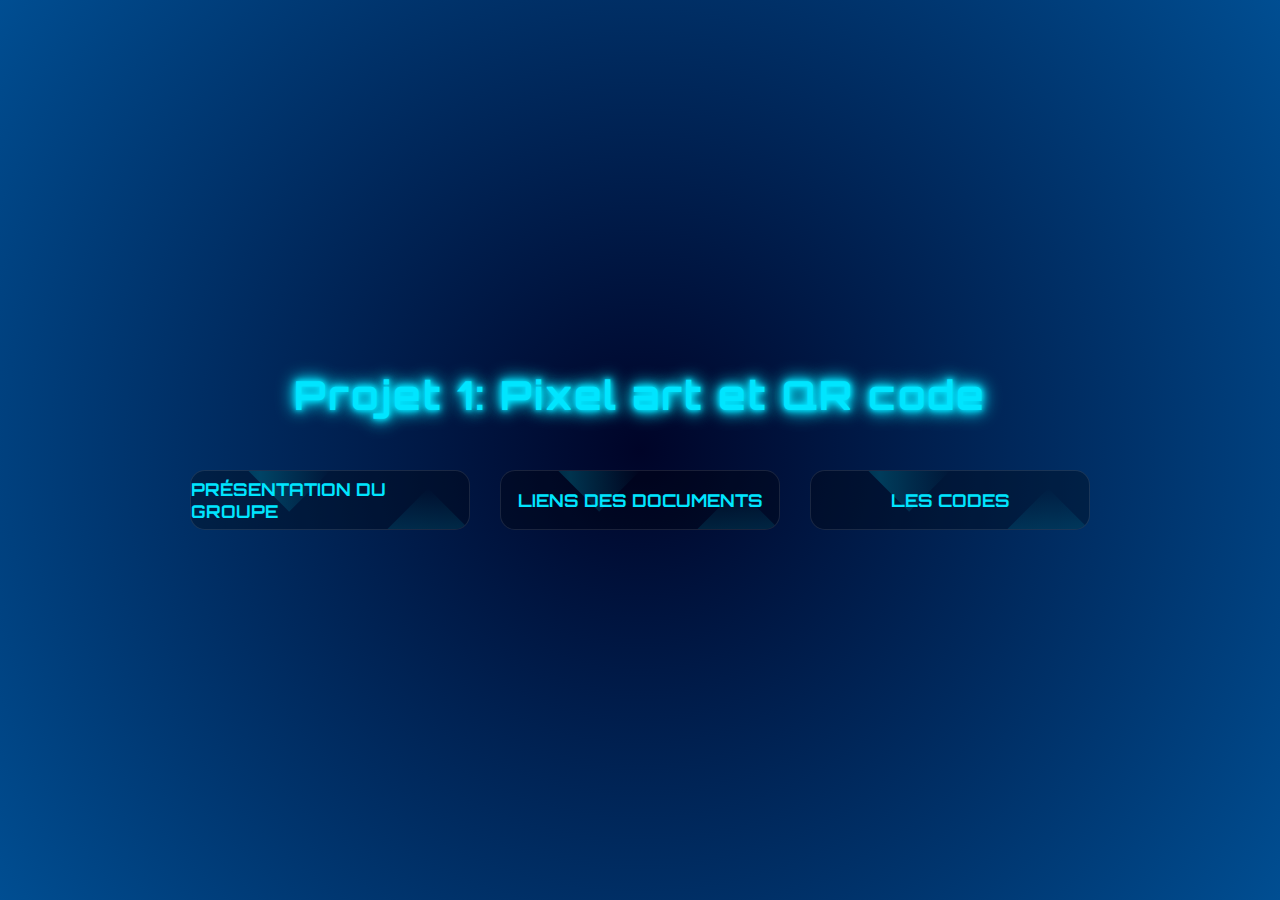
<file: index.html>
<!DOCTYPE html>
<html lang="en">
<head>
  <meta charset="UTF-8">
  <meta name="viewport" content="width=device-width, initial-scale=1.0">
  <title>Projet n^o 1: Pixel art et QR code</title>
  <link rel="stylesheet" href="style.css">
</head>
<body>
  <div class="title-container">
    <h1>Projet 1: Pixel art et QR code</h1>
  </div>
  <div class="container">
    <div class="btn"><a href="presentation.html">Présentation du groupe</a></div>
    <div class="btn"><a href="documents.html">Liens des documents</a></div>
    <div class="btn"><a href="evolution.html">Les codes</a></div>
  </div>
</body>
</html>
</file>
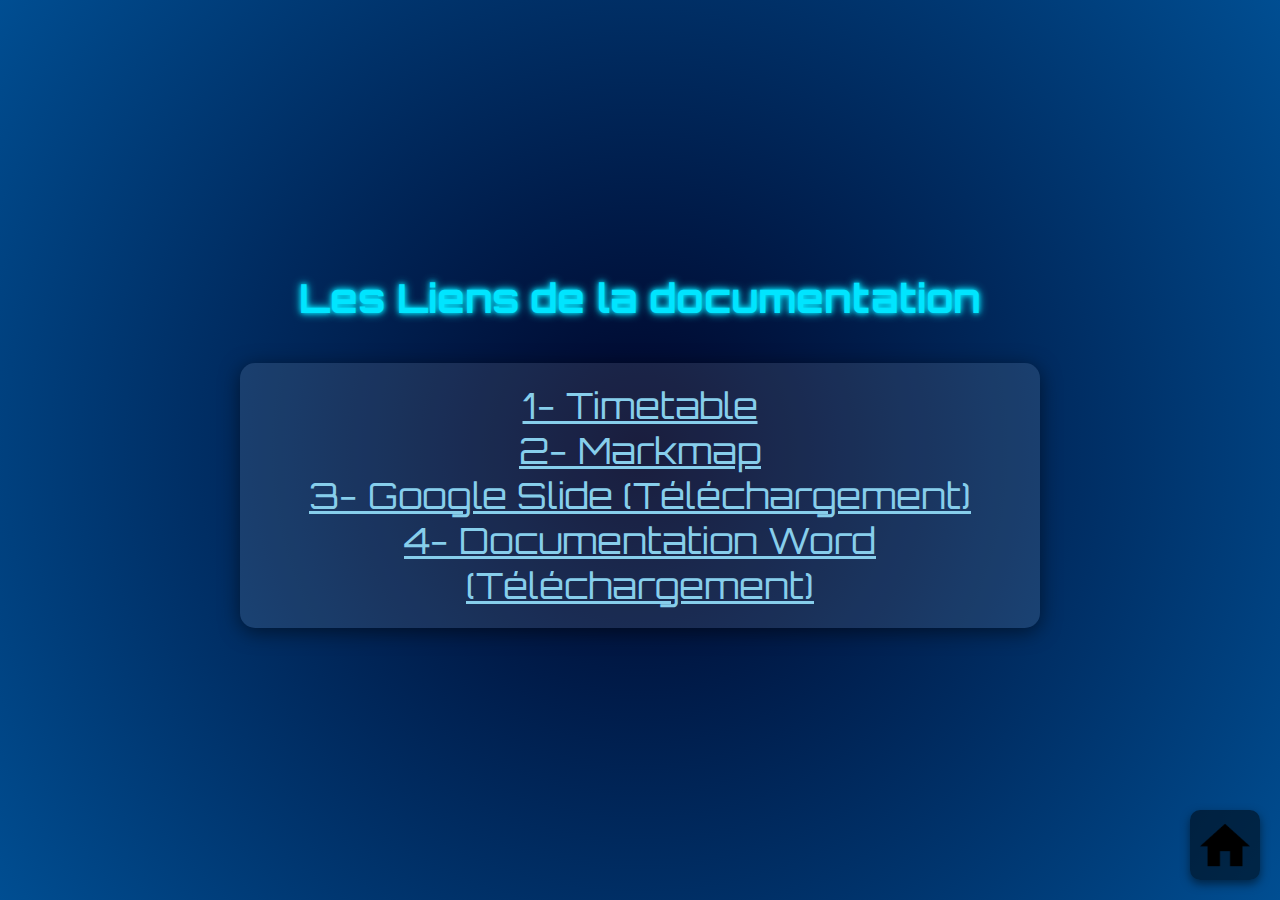
<file: documents.html>
<!DOCTYPE html>
<html lang="en">
<head>
    <meta charset="UTF-8">
    <meta name="viewport" content="width=device-width, initial-scale=1.0">
    <title>Documentations</title>
    <link rel="stylesheet" href="documents.css">
</head>
<body>
    <div class="container">
        <h1>Les Liens de la documentation</h1>
        <div class="content">
                  <div class="section">
        
        <a href="timetable copy.pdf" style="font-size: 36px; color: skyblue; text-decoration: underline;" onmouseover="this.style.color='red'" onmouseout="this.style.color='skyblue'">1- Timetable</a>

      </div>
      <div class="section">
        <a href="markmap_projet1.html" style="font-size: 36px; color: skyblue; text-decoration: underline;" onmouseover="this.style.color='red'" onmouseout="this.style.color='skyblue'">2- Markmap</a>

      </div>
      <div class="section">
        <a href="groupe alpha .pptx" style="font-size: 36px; color: skyblue; text-decoration: underline;" onmouseover="this.style.color='red'" onmouseout="this.style.color='skyblue'">3- Google Slide (Téléchargement)</a>

      </div>
      <div class="section">
        <a href="Documentation_projet1.docx" style="font-size: 36px; color: skyblue; text-decoration: underline;" onmouseover="this.style.color='red'" onmouseout="this.style.color='skyblue'">4- Documentation Word (Téléchargement)</a>



      </div>

 
        </div>
    </div>
    
    <div class="home-button">
        <a href="index.html"><img src="home.png" alt="Home"></a>
    </div>
</body>
</html>
</file>
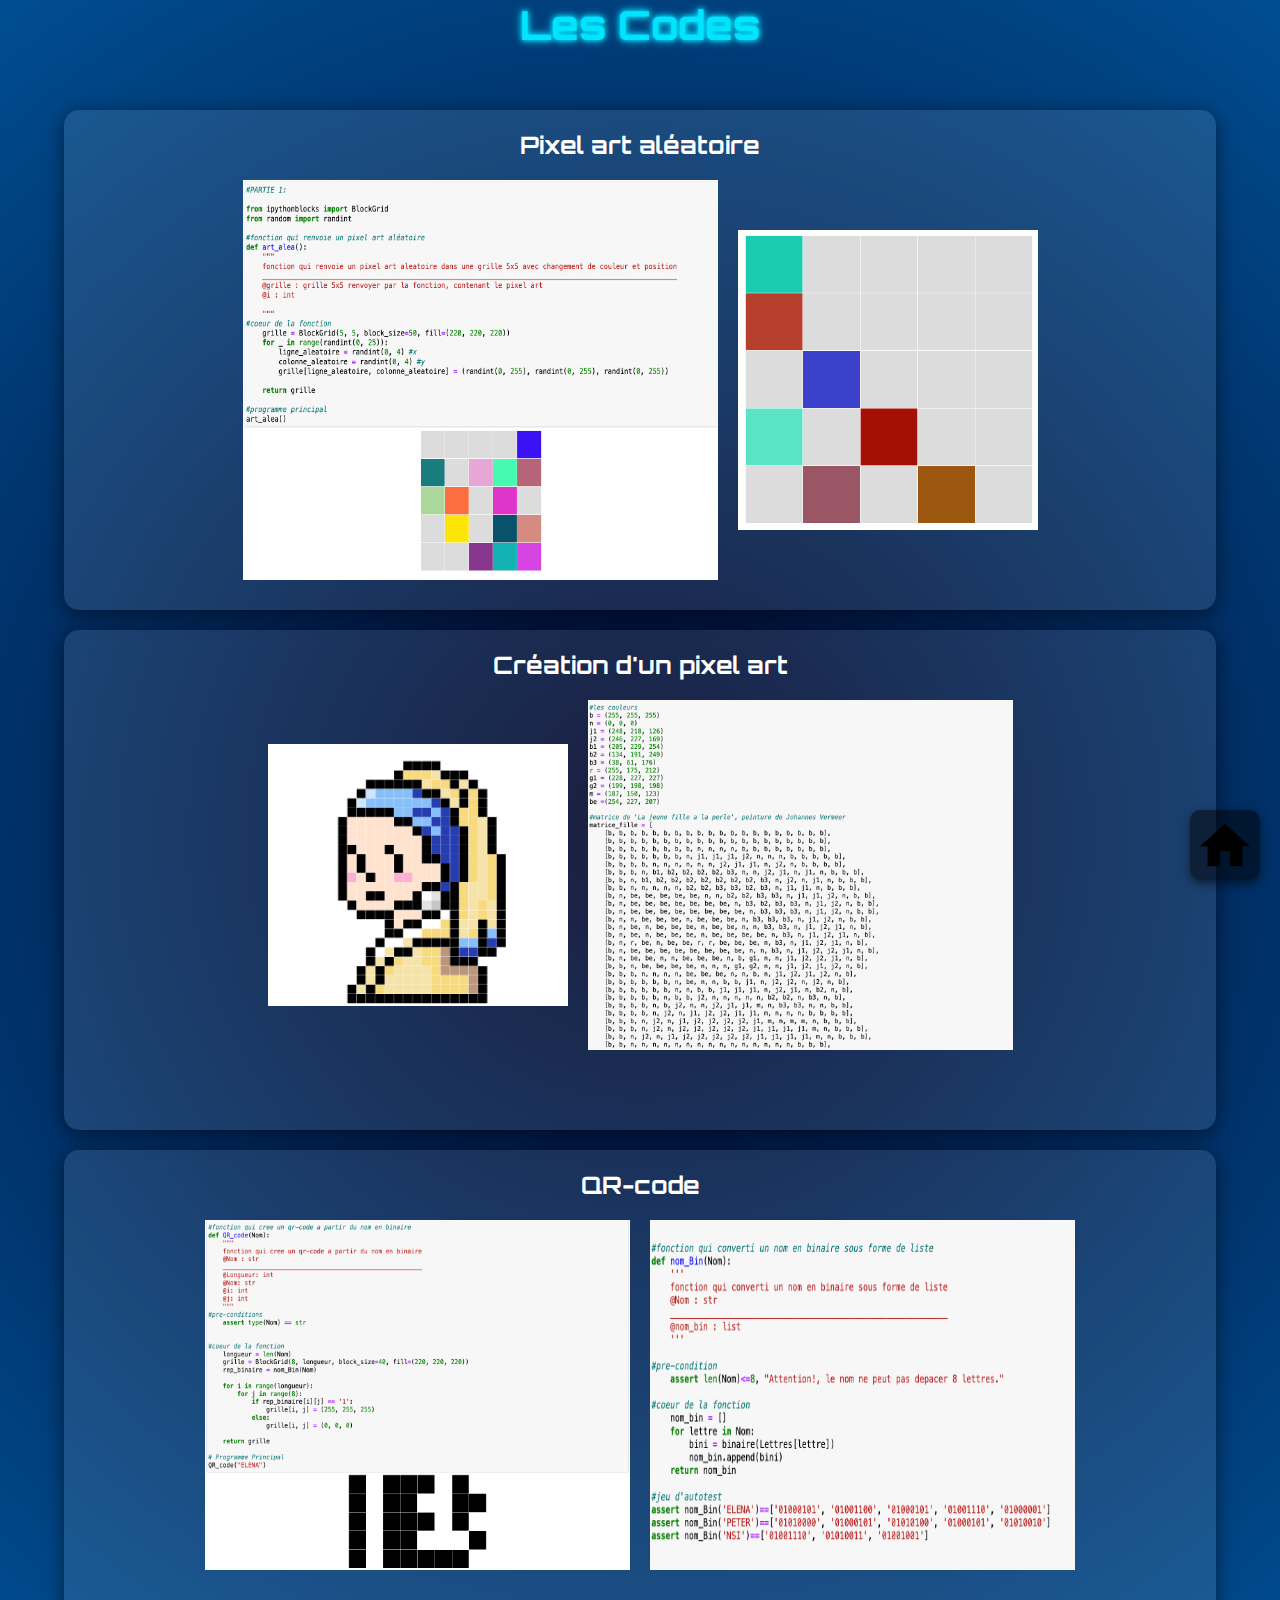
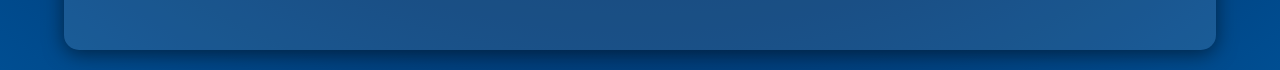
<file: evolution.html>
<!DOCTYPE html>
<html lang="en">
<head>
    <meta charset="UTF-8">
    <meta name="viewport" content="width=device-width, initial-scale=1.0">
    <title>Codes</title>
    <link rel="stylesheet" href="evolution.css">
</head>
<body>
    <div class="container">
        <h1>Les Codes</h1>
        
        <div class="box">
            <h2>Pixel art aléatoire</h2>
            <div class="content">
                <img src="alea.png" alt="Pixel Art Aléatoire" width="300" height="300">
                <img src="alea2.png" alt="Pixel Art Aléatoire 2" width="300" height="300">
            </div>
        </div>

        <div class="box">
            <h2>Création d'un pixel art</h2>
            <div class="content">
                <img src="creation1.png" alt="Création Pixel Art 1" width="300" height="300">
                <img src="creation2.png" alt="Création Pixel Art 2" width="300" height="300">
            </div>
        </div>

        <div class="box">
            <h2>QR-code</h2>
            <div class="content">
                <img src="qr1.png" alt="QR Code 1" width="300" height="300">
                <img src="qr2.png" alt="QR Code 2" width="300" height="300">
            </div>
        </div>

    </div>

    <div class="home-button">
        <a href="index.html"><img src="home.png" alt="Home"></a>
    </div>
</body>
</html>
</file>
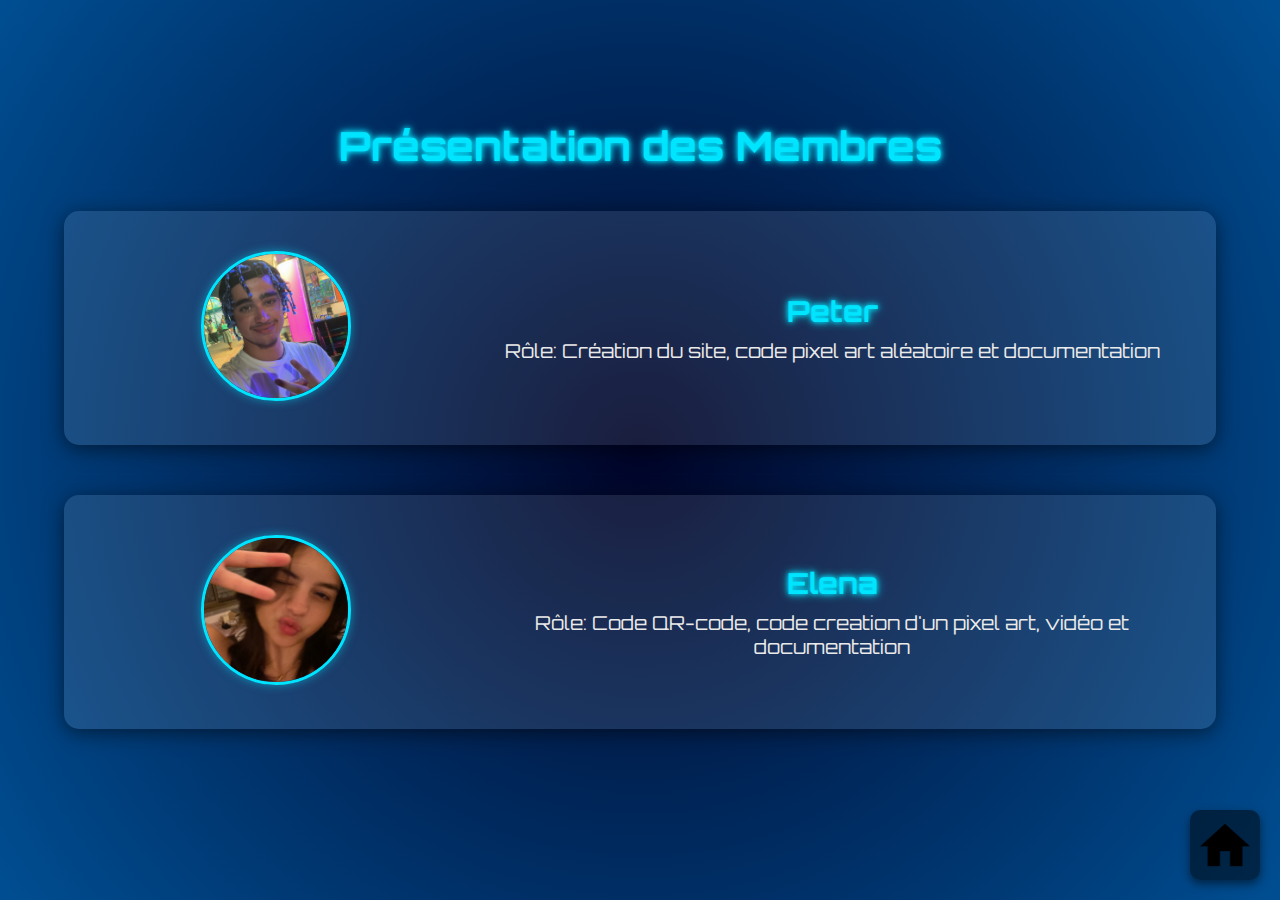
<file: presentation.html>
<!DOCTYPE html>
<html lang="en">
<head>
    <meta charset="UTF-8">
    <meta name="viewport" content="width=device-width, initial-scale=1.0">
    <title>Présentation des Membres</title>
    <link rel="stylesheet" href="presentation.css">
</head>
<body>
    <div class="container">
        <h1>Présentation des Membres</h1>
        <div class="member">
            <div class="photo">
                <img src="peter.jpeg" alt="Peter" />
            </div>
            <div class="info">
                <h2>Peter</h2>
                <p>Rôle: Création du site, code pixel art aléatoire et documentation</p>
            </div>
        </div>
        <div class="member">
            <div class="photo">
                <img src="elena.jpeg" alt="Elena" />
            </div>
            <div class="info">
                <h2>Elena</h2>
                <p>Rôle: Code QR-code, code creation d'un pixel art, vidéo et documentation</p>
            </div>
        </div>
    </div>
    <div class="home-button">
        <a href="index.html"><img src="home.png" alt="Home" /></a>
    </div>
</body>
</html>
</file>
<file: style.css>
@import url("https://fonts.googleapis.com/css2?family=Orbitron:wght@400;700&display=swap");

* {
  margin: 0;
  padding: 0;
  box-sizing: border-box;
  font-family: "Orbitron", sans-serif;
}

body {
  display: flex;
  flex-direction: column;
  justify-content: center;
  align-items: center;
  min-height: 100vh;
  background: radial-gradient(circle, #000428, #004e92);
  color: #ffffff;
  overflow: hidden;
}

.title-container {
  margin-bottom: 50px;
  text-align: center;
}

.title-container h1 {
  font-size: 2.5em;
  color: #00e5ff;
  letter-spacing: 2px;
  text-shadow: 0 0 5px #00e5ff, 0 0 10px #00e5ff, 0 0 15px #00e5ff, 0 0 20px #00e5ff;
  animation: glow 2s infinite alternate;
}

@keyframes glow {
  from {
    text-shadow: 0 0 10px #00e5ff, 0 0 20px #00e5ff, 0 0 30px #00e5ff;
  }
  to {
    text-shadow: 0 0 20px #00e5ff, 0 0 30px #00e5ff, 0 0 40px #00e5ff;
  }
}

.container {
  display: flex;
  gap: 30px;
}

.btn {
  position: relative;
  width: 280px;
  height: 60px;
  background: rgba(0, 0, 0, 0.3);
  border: 1px solid rgba(255, 255, 255, 0.1);
  border-radius: 15px;
  overflow: hidden;
  display: flex;
  justify-content: center;
  align-items: center;
  transition: 0.4s;
}

.btn a {
  text-decoration: none;
  color: #00e5ff;
  font-weight: 700;
  font-size: 1.1em;
  text-transform: uppercase;
  transition: 0.4s;
  z-index: 1;
}

.btn:hover {
  background: rgba(0, 0, 0, 0.6);
  box-shadow: 0px 0px 15px #00e5ff, 0px 0px 30px #00e5ff;
}

.btn::before, .btn::after {
  content: "";
  position: absolute;
  width: 50%;
  height: 100%;
  background: linear-gradient(45deg, transparent, rgba(0, 229, 255, 0.2), transparent);
  transition: 0.4s;
}

.btn::before {
  top: -100%;
  left: 0;
  transform: rotate(45deg);
}

.btn::after {
  bottom: -100%;
  right: 0;
  transform: rotate(-45deg);
}

.btn:hover::before {
  top: 0;
}

.btn:hover::after {
  bottom: 0;
}
</file>
<file: documents.css>
@import url("https://fonts.googleapis.com/css2?family=Orbitron:wght@400;700&display=swap");

* {
    margin: 0;
    padding: 0;
    box-sizing: border-box;
    font-family: "Orbitron", sans-serif;
}

body {
    display: flex;
    flex-direction: column;
    justify-content: center;
    align-items: center;
    min-height: 100vh;
    background: radial-gradient(circle, #000428, #004e92);
    color: #ffffff;
}

.container {
    max-width: 1200px;
    width: 90%;
    text-align: center;
}

h1 {
    margin-bottom: 40px;
    font-size: 2.5em;
    color: #00e5ff;
    text-shadow: 0 0 5px #00e5ff, 0 0 10px #00e5ff;
}

.content {
    background: rgba(255, 255, 255, 0.1);
    border-radius: 15px;
    padding: 20px;
    box-shadow: 0 4px 20px rgba(0, 0, 0, 0.5);
    margin: 0 auto;
    max-width: 800px; 
}

.content p {
    font-size: 1.2em;
    color: #eaeaea;
}


.home-button {
    position: fixed;
    bottom: 20px;
    right: 20px;
    background: rgba(0, 0, 0, 0.5);
    border-radius: 10px;
    box-shadow: 0 4px 10px rgba(0, 0, 0, 0.5);
    transition: transform 0.3s, box-shadow 0.3s; 
}

.home-button:hover {
    transform: scale(1.1); 
    box-shadow: 0 8px 20px rgba(0, 0, 0, 0.7); 
}

.home-button img {
    width: 50px; 
    height: 50px; 
    display: block;
    margin: 10px;
    transition: transform 0.3s; 
}

.home-button:hover img {
    transform: rotate(360deg); 
}
</file>
<file: evolution.css>
@import url("https://fonts.googleapis.com/css2?family=Orbitron:wght@400;700&display=swap");

* {
    margin: 0;
    padding: 0;
    box-sizing: border-box;
    font-family: "Orbitron", sans-serif;
}

body {
    display: flex;
    flex-direction: column;
    justify-content: center;
    align-items: center;
    min-height: 100vh;
    background: radial-gradient(circle, #000428, #004e92);
    color: #ffffff;

}

.container {
    max-width: 1200px;
    width: 90%;
    text-align: center;
}

h1 {
    margin-bottom: 60px; /* Increased margin to raise the title */
    font-size: 2.5em;
    color: #00e5ff;
    text-shadow: 0 0 5px #00e5ff, 0 0 10px #00e5ff;
}

.box {
    background: rgba(255, 255, 255, 0.1);
    border-radius: 15px;
    padding: 20px;
    margin: 20px 0;
    box-shadow: 0 4px 20px rgba(0, 0, 0, 0.5);
    position: relative;
    overflow: hidden; /* Ensures content overflow is hidden */
    transition: transform 0.3s, box-shadow 0.3s; /* Added transition for effects */
    height: 500px; /* Increased height for the box */
}

.box:hover {
    transform: scale(1.02); /* Slightly scale the box on hover */
    box-shadow: 0 8px 30px rgba(0, 0, 0, 0.7); /* Increased shadow on hover */
}

.container .box {
    margin-bottom: 20px; /* Adds space between each box */
}

.container .content {
    display: flex;
    justify-content: center;  /* Centers the images horizontally */
    align-items: center;
    gap: 20px;                /* Adds space between images */
    margin-top: 20px;         /* Adds space between title and images */
}

.container img {
    max-width: 100%;
    height: auto;
}

/* Specific image sizes */
.container img[src="alea.png"] {
    width: 475px;  /* Enlarges alea.png */
    height: 400px;
}

.container img[src="qr1.png"],
.container img[src="qr2.png"],
.container img[src="creation2.png"] {
    width: 425px;  /* Enlarges qr1.png, qr2.png, and creation2.png */
    height: 350px;
}


.content p {
    font-size: 1.2em;
    color: #eaeaea;
}

/* New styles for the home button */
.home-button {
    position: fixed;
    bottom: 20px;
    right: 20px;
    background: rgba(0, 0, 0, 0.5);
    border-radius: 10px;
    box-shadow: 0 4px 10px rgba(0, 0, 0, 0.5);
    transition: transform 0.3s, box-shadow 0.3s; /* Added transition for smooth effect */
}

.home-button:hover {
    transform: scale(1.1); /* Scale the button on hover */
    box-shadow: 0 8px 20px rgba(0, 0, 0, 0.7); /* Increased shadow on hover */
}

.home-button img {
    width: 50px; /* Size of the home icon */
    height: 50px; /* Size of the home icon */
    display: block;
    margin: 10px;
    transition: transform 0.3s; /* Added transition for icon animation */
}

.home-button:hover img {
    transform: rotate(360deg); /* Rotate the icon on hover */
}
</file>
<file: presentation.css>
@import url("https://fonts.googleapis.com/css2?family=Orbitron:wght@400;700&display=swap");

* {
    margin: 0;
    padding: 0;
    box-sizing: border-box;
    font-family: "Orbitron", sans-serif;
}

body {
    display: flex;
    justify-content: center;
    align-items: center;
    min-height: 100vh;
    background: radial-gradient(circle, #000428, #004e92);
    color: #ffffff;
}

.container {
    max-width: 1200px;
    width: 90%;
    text-align: center;
}

h1 {
    margin-bottom: 40px;
    font-size: 2.5em;
    color: #00e5ff;
    text-shadow: 0 0 5px #00e5ff, 0 0 10px #00e5ff;
}

.member {
    display: flex;
    align-items: center;
    justify-content: space-around;
    margin-bottom: 50px;
    background: rgba(255, 255, 255, 0.1);
    border-radius: 15px;
    box-shadow: 0 4px 20px rgba(0, 0, 0, 0.5);
    padding: 20px;
    transition: 0.3s;
}

.member:hover {
    transform: scale(1.02);
    box-shadow: 0 8px 30px rgba(0, 0, 0, 0.7);
}

.photo {
    flex: 1;
    padding: 20px;
}

.photo img {
    width: 150px; /* Taille de l'image */
    height: 150px; /* Taille de l'image */
    border-radius: 50%;
    border: 3px solid #00e5ff;
    box-shadow: 0 0 10px rgba(0, 229, 255, 0.5);
    object-fit: cover; /* Pour garder le ratio */
}

.info {
    flex: 2;
    padding: 20px;
}

.info h2 {
    margin-bottom: 10px;
    font-size: 1.8em;
    color: #00e5ff;
    text-shadow: 0 0 5px #00e5ff, 0 0 10px #00e5ff;
}

.info p {
    font-size: 1.2em;
    color: #eaeaea;
}

/* New styles for the home button */
.home-button {
    position: fixed;
    bottom: 20px;
    right: 20px;
    background: rgba(0, 0, 0, 0.5);
    border-radius: 10px;
    box-shadow: 0 4px 10px rgba(0, 0, 0, 0.5);
    transition: transform 0.3s, box-shadow 0.3s; /* Added transition for smooth effect */
}

.home-button:hover {
    transform: scale(1.1); /* Scale the button on hover */
    box-shadow: 0 8px 20px rgba(0, 0, 0, 0.7); /* Increased shadow on hover */
}

.home-button img {
    width: 50px; /* Size of the home icon */
    height: 50px; /* Size of the home icon */
    display: block;
    margin: 10px;
    transition: transform 0.3s; /* Added transition for icon animation */
}

.home-button:hover img {
    transform: rotate(360deg); /* Rotate the icon on hover */
}
</file>
